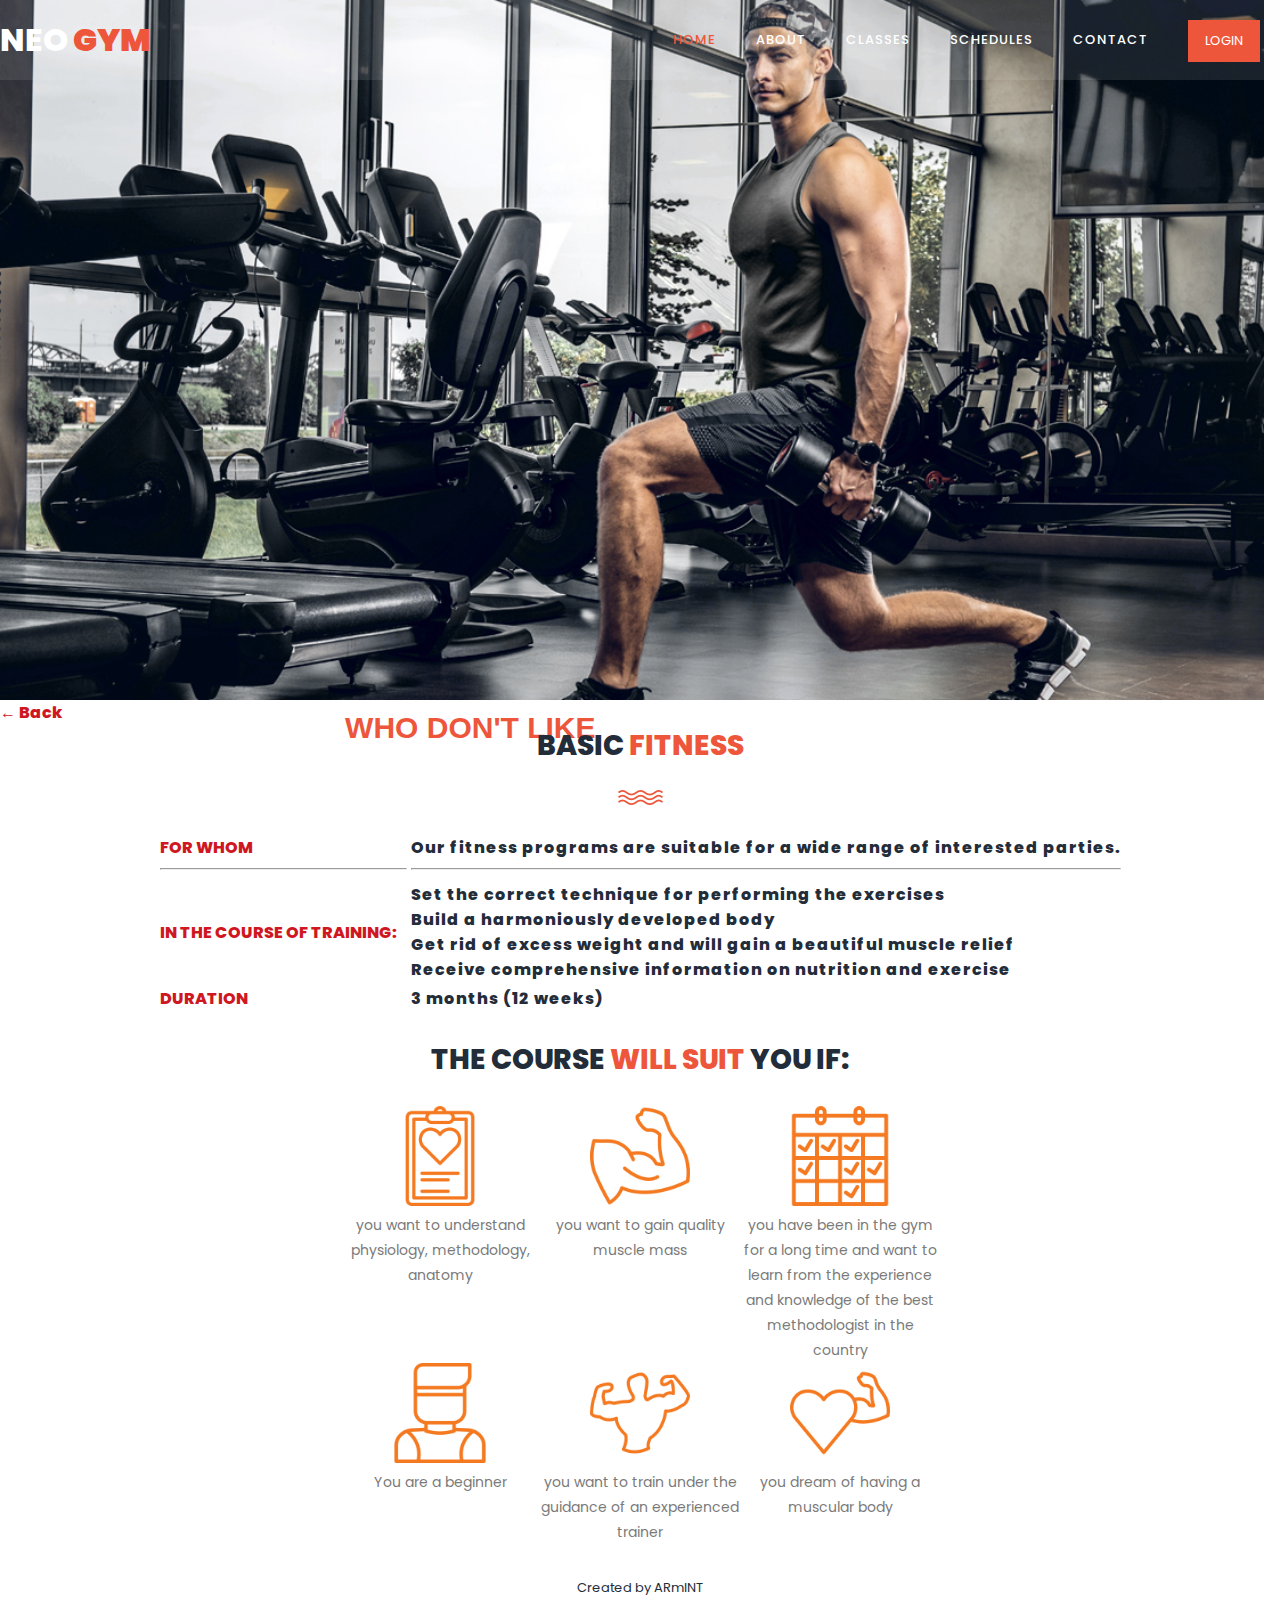
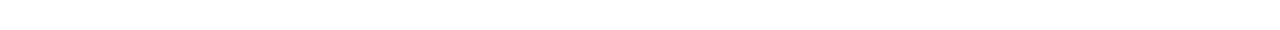
<file: basic.html>
<!DOCTYPE html>
<html lang="en">
<head>
    <meta charset="UTF-8">
    <meta http-equiv="X-UA-Compatible" content="IE=edge">
    <meta name="viewport" content="width=device-width, initial-scale=1.0">
<link href="https://cdn.jsdelivr.net/npm/bootstrap@5.1.1/dist/css/bootstrap.min.css" rel="stylesheet" integrity="sha384-F3w7mX95PdgyTmZZMECAngseQB83DfGTowi0iMjiWaeVhAn4FJkqJByhZMI3AhiU" crossorigin="anonymous">
    <title>Document</title>

    <link rel="stylesheet" href="basic.css">
    <link rel="stylesheet" href="assets/css/templatemo-training-studio.css">



</head>
<body>
  <div id="js-preloader" class="js-preloader">
    <div class="preloader-inner">
      <span class="dot"></span>
      <div class="dots">
        <span></span>
        <span></span>
        <span></span>
      </div>
    </div>
  </div>
  <header class="header-area header-sticky">
      <div class="container">
          <div class="row">
              <div class="col-12">
                  <nav class="main-nav">
                      <!-- ***** Logo Start ***** -->
                      <a href="index.html" class="logo">NeO<em> gYm</em></a>
                      <!-- ***** Logo End ***** -->
                      <!-- ***** Menu Start ***** -->
                      <ul class="nav">
                          <li class="scroll-to-section"><a href="index.html#top" class="active">Home</a></li>
                          <li class="scroll-to-section"><a href="index.html#features">About</a></li>
                          <li class="scroll-to-section"><a href="index.html#our-classes">Classes</a></li>
                          <li class="scroll-to-section"><a href="index.html#schedule">Schedules</a></li>
                          <li class="scroll-to-section"><a href="index.html#contact-us">Contact</a></li>
                          <li class="main-button"><a href="login.html">Login</a></li>
                      </ul>
                      <a class='menu-trigger'>
                          <span>Menu</span>
                      </a>
                      <!-- ***** Menu End ***** -->
                  </nav>
              </div>
          </div>
      </div>
  </header>
  <div class="carousel-inner">
             <div class="carousel-item active">
               <img src="assets/images/11.jpg" class="d-block w-100  " alt="...">
               <div class="carousel-caption">
                 <h2 class="font_">THE GYM FOR PEOPLE<em> WHO DON'T LIKE</em> GYMS
</h2>
               </div>

             </div>

         </div>


 <a href="index.html">&#8592; Back</a>
       <h1>Basic <em>Fitness</em></h1>
      <div class="wave">
      <img  src="assets/images/line-dec.png" alt="waves">
    </div>

<table>
  <tr>
    <td>
      <text class="notblack">For Whom </text>
      <hr>

</td>
    <td>
      <text class="black">Our fitness programs are suitable for a wide range of interested parties.
</text>
<hr>

    </td>

  </tr>
  <tr>
    <td>
      <text class="notblack">In the course of training: </text>
</td>
    <td>
      <text class="black">
        <ul>
        <li> Set the correct technique for performing the exercises</li>
        <li> Build a harmoniously developed body</li>
        <li> Get rid of excess weight and will gain a beautiful muscle relief</li>
        <li> Receive comprehensive information on nutrition and exercise</li>
      </ul>
    </text>
  </td>
  </tr>
  <tr>
    <td><text class="notblack">Duration</text></td>
    <td><text class="black">3 months (12 weeks)</text>
    </td>
  </tr>

</table>
<br>
<h1>the course <em>will suit</em> you if:
</h1>
<br>
<div class="if">
  <div class="img1">
    <img src="assets/images/1.png" class="im1" alt="">

    <p>you want to understand physiology, methodology, anatomy</p>
  </div>
  <div class="img1">
    <img src="assets/images/2.png" class="im1" alt="">

    <p>you want to gain quality muscle mass</p>
  </div>
  <div class="img1">
    <img src="assets/images/3.png" class="im1" alt="">

    <p>you have been in the gym for a long time and want to learn from the experience and knowledge of the best methodologist in the country
</p>
  </div>
</div>
 <div class="if">
   <div class="img1">
     <img src="assets/images/4.png" class="im1" alt="">

     <p>You are a beginner</p>
   </div>
   <div class="img1">
     <img src="assets/images/5.png" class="im1" alt="">

     <p>you want to train under the guidance of an experienced trainer
 </p>
   </div>
   <div class="img1">
     <img src="assets/images/6.png" class="im1" alt="">

     <p>you dream of having a muscular body
 </p>
   </div>
 </div>
 <footer>
     <div class="container">
         <div class="row">
             <div class="col-lg-12">
                 <p>Created by ARmINT</p>

                 

             </div>
         </div>
     </div>
 </footer>
 <script src="assets/js/jquery-2.1.0.min.js"></script>



 <!-- Plugins -->
 <script src="assets/js/scrollreveal.min.js"></script>

 <!-- Global Init -->
 <script src="assets/js/custom.js"></script>
</body>
</file>
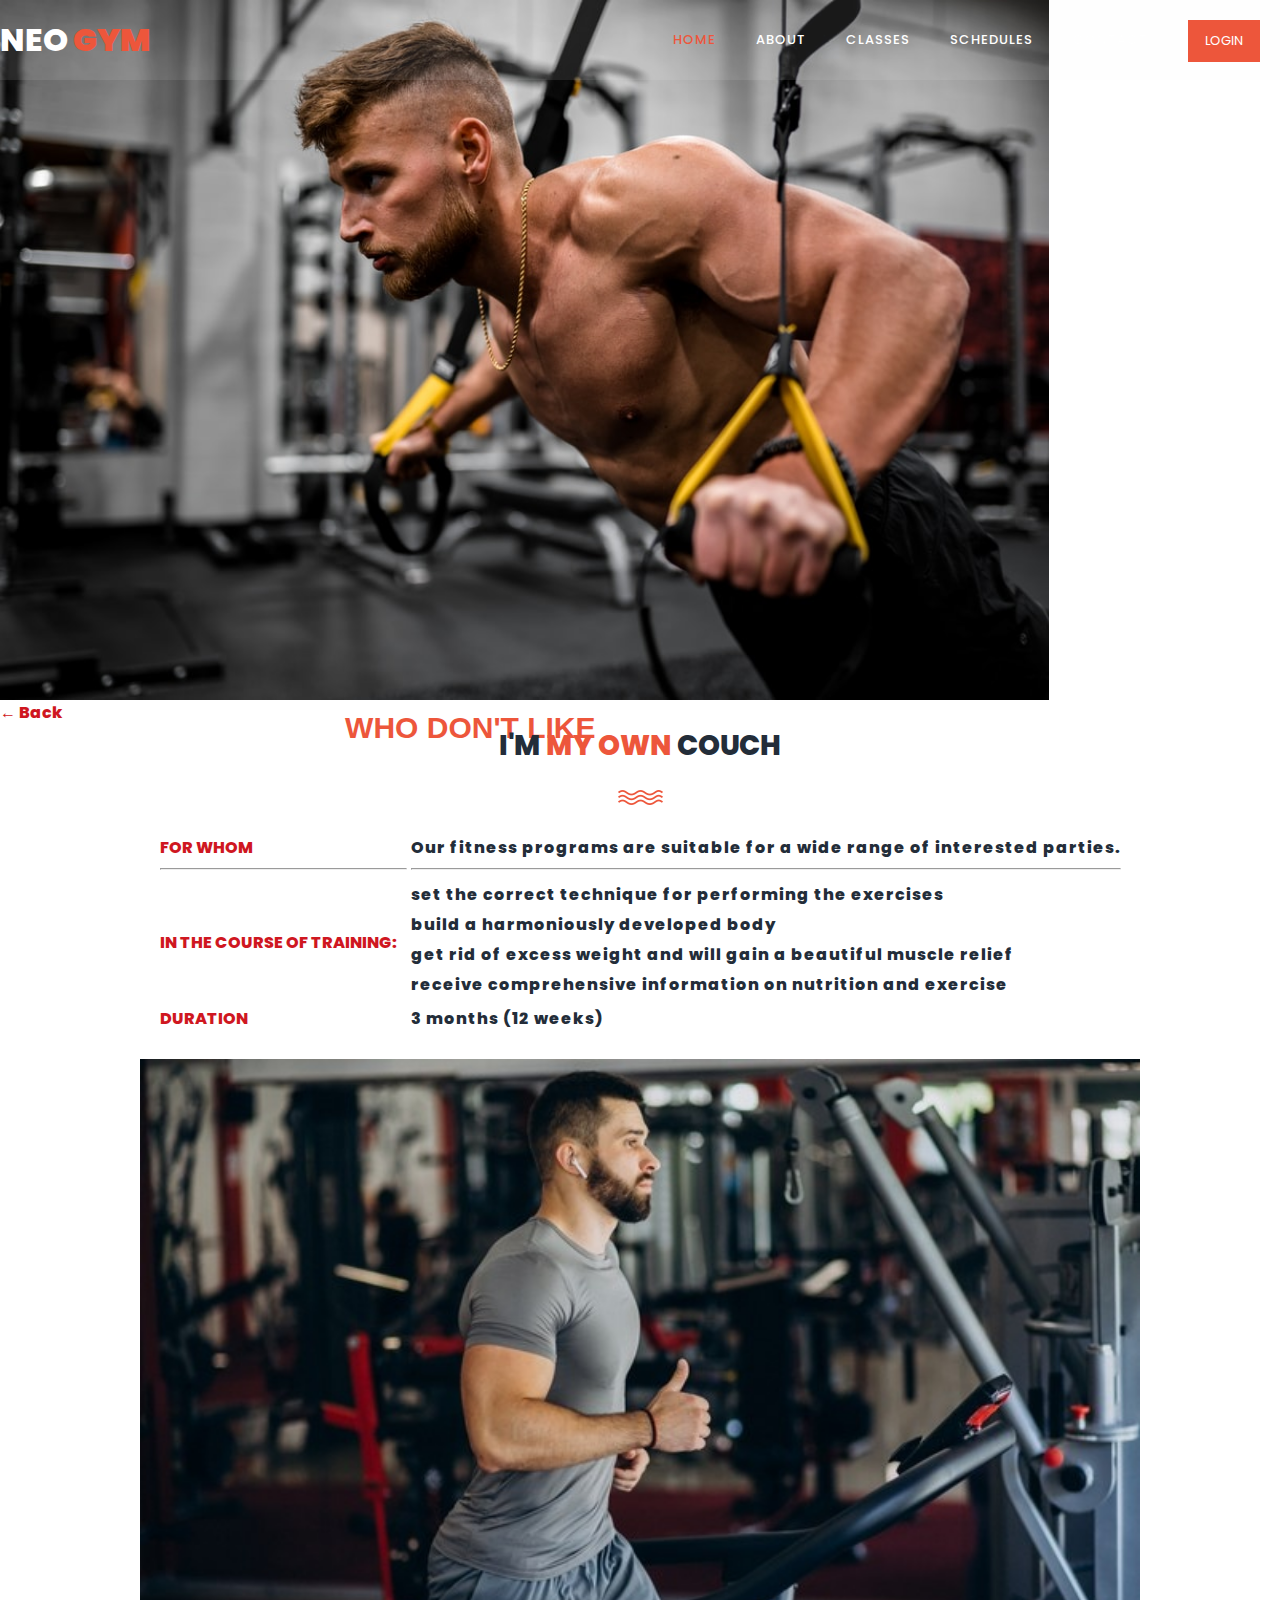
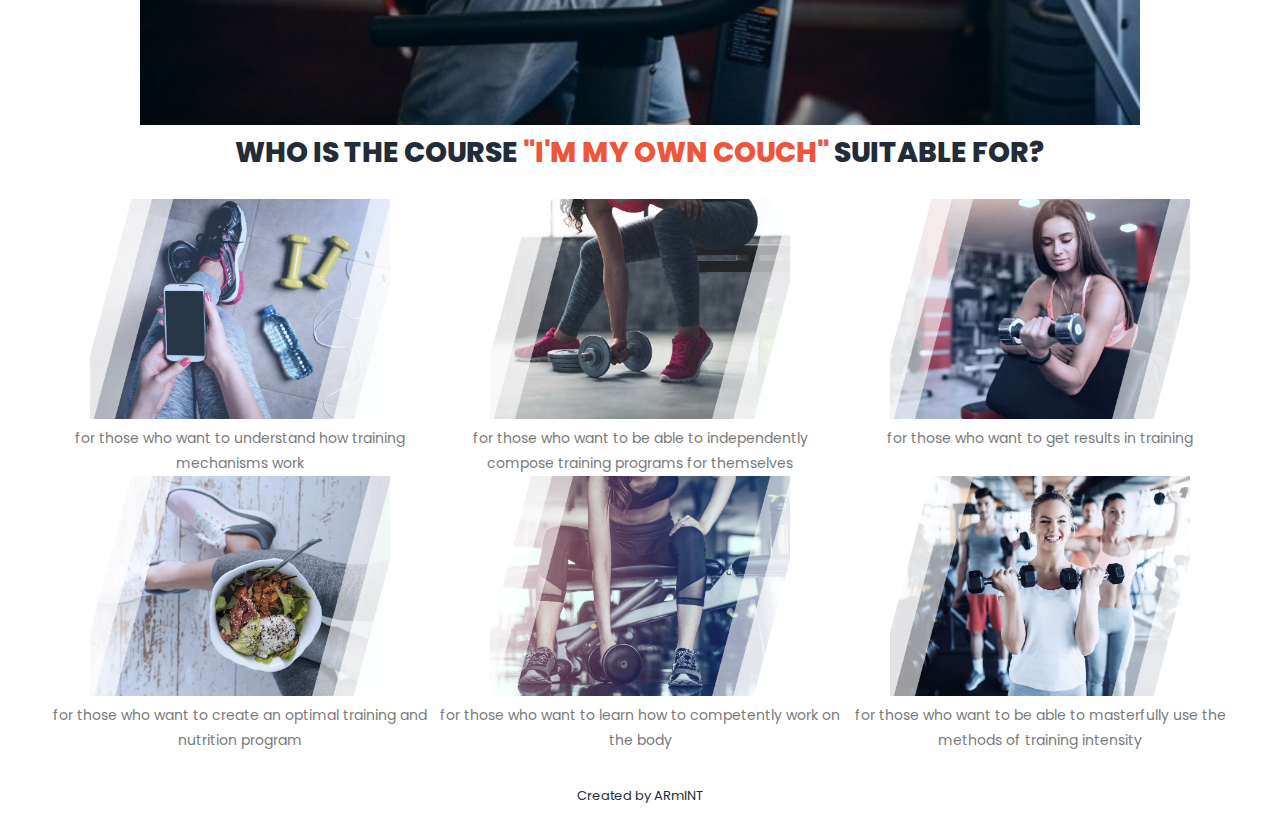
<file: body.html>
<!DOCTYPE html>
<html lang="en">
<head>
    <meta charset="UTF-8">
    <meta http-equiv="X-UA-Compatible" content="IE=edge">
    <meta name="viewport" content="width=device-width, initial-scale=1.0">
    <link href="https://cdn.jsdelivr.net/npm/bootstrap@5.1.1/dist/css/bootstrap.min.css" rel="stylesheet" integrity="sha384-F3w7mX95PdgyTmZZMECAngseQB83DfGTowi0iMjiWaeVhAn4FJkqJByhZMI3AhiU" crossorigin="anonymous">

  <link rel="stylesheet" href="assets/css/templatemo-training-studio.css">
    <title>Document</title>
    <link rel="stylesheet" href="body.css">
</head>
<body>
  <div id="js-preloader" class="js-preloader">
    <div class="preloader-inner">
      <span class="dot"></span>
      <div class="dots">
        <span></span>
        <span></span>
        <span></span>
      </div>
    </div>
  </div>
  <header class="header-area header-sticky">
      <div class="container">
          <div class="row">
              <div class="col-12">
                  <nav class="main-nav">
                      <!-- ***** Logo Start ***** -->
                      <a href="index.html" class="logo">NeO<em> gYm</em></a>
                      <!-- ***** Logo End ***** -->
                      <!-- ***** Menu Start ***** -->
                      <ul class="nav">
                          <li class="scroll-to-section"><a href="index.html#top" class="active">Home</a></li>
                          <li class="scroll-to-section"><a href="index.html#features">About</a></li>
                          <li class="scroll-to-section"><a href="index.html#our-classes">Classes</a></li>
                          <li class="scroll-to-section"><a href="index.html#schedule">Schedules</a></li>
                          <li class="scroll-to-section"><a href="index.html#contact-us">Contact</a></li>
                          <li class="main-button"><a href="login.html">Login</a></li>
                      </ul>
                      <a class='menu-trigger'>
                          <span>Menu</span>
                      </a>
                      <!-- ***** Menu End ***** -->
                  </nav>
              </div>
          </div>
      </div>
  </header>
  <div class="carousel-inner">
             <div class="carousel-item active">
               <img src="assets/images/13.jfif" class="d-block w-100  " alt="...">
               <div class="carousel-caption">
                 <h2 class="font_">THE GYM FOR PEOPLE<em> WHO DON'T LIKE</em> GYMS
</h2>
               </div>

             </div>

         </div>
  <a href="index.html">&#8592; Back</a>
        <h1>I'm   <em>my own</em> couch</h1>
       <div class="wave">
       <img  src="assets/images/line-dec.png" alt="waves">
     </div>

     <table>
       <tr>
         <td>
           <text class="notblack">For Whom </text>
           <hr>

     </td>
         <td>
           <text class="black">Our fitness programs are suitable for a wide range of interested parties.
             <hr>
     </text>
         </td>

       </tr>
       <tr>
         <td>
           <text class="notblack">In the course of training: </text>
     </td>
         <td>
           <text class="black">
             <ul>
             <li> set the correct technique for performing the exercises</li>
             <li> build a harmoniously developed body</li>
             <li> get rid of excess weight and will gain a beautiful muscle relief</li>
             <li> receive comprehensive information on nutrition and exercise</li>
           </ul>
         </text>
       </td>
       </tr>
       <tr>
         <td><text class="notblack">Duration</text></td>
         <td><text class="black">3 months (12 weeks)</text>
         </td>
       </tr>

     </table>
     <div class="jf">
       <br>
       <img class="jfm"src="assets/images/12.jpg" alt="">

     </div>
     <h1>Who is the course<em> "I'M MY OWN COUCH" </em>suitable for?</h1>
     <br>
       <div class="if">
         <div class="img1">
           <img src="assets/images/1_1.webp" class="im1" alt="">

           <p>for those who want to understand how training mechanisms work</p>
         </div>
         <div class="img1">
           <img src="assets/images/1_2.webp" class="im1" alt="">

           <p>for those who want to be able to independently compose training programs for themselves
</p>
         </div>
         <div class="img1">
           <img src="assets/images/1_3.webp" class="im1" alt="">

           <p>for those who want to get results in training
       </p>
         </div>
       </div>
        <div class="if">
          <div class="img1">
            <img src="assets/images/1_4.webp" class="im1" alt="">

            <p>for those who want to create an optimal training and nutrition program
</p>
          </div>
          <div class="img1">
            <img src="assets/images/1_5.webp" class="im1" alt="">

            <p>for those who want to learn how to competently work on the body

        </p>
          </div>
          <div class="img1">
            <img src="assets/images/1_6.webp" class="im1" alt="">

            <p>
for those who want to be able to masterfully use the methods of training intensity
        </p>
          </div>
        </div>
</h1>
<footer>
    <div class="container">
        <div class="row">
            <div class="col-lg-12">
                                 <p>Created by ARmINT</p>


            </div>
        </div>
    </div>
</footer>
<script src="assets/js/jquery-2.1.0.min.js"></script>



<!-- Plugins -->
<script src="assets/js/scrollreveal.min.js"></script>

<!-- Global Init -->
<script src="assets/js/custom.js"></script>
</body>
</file>
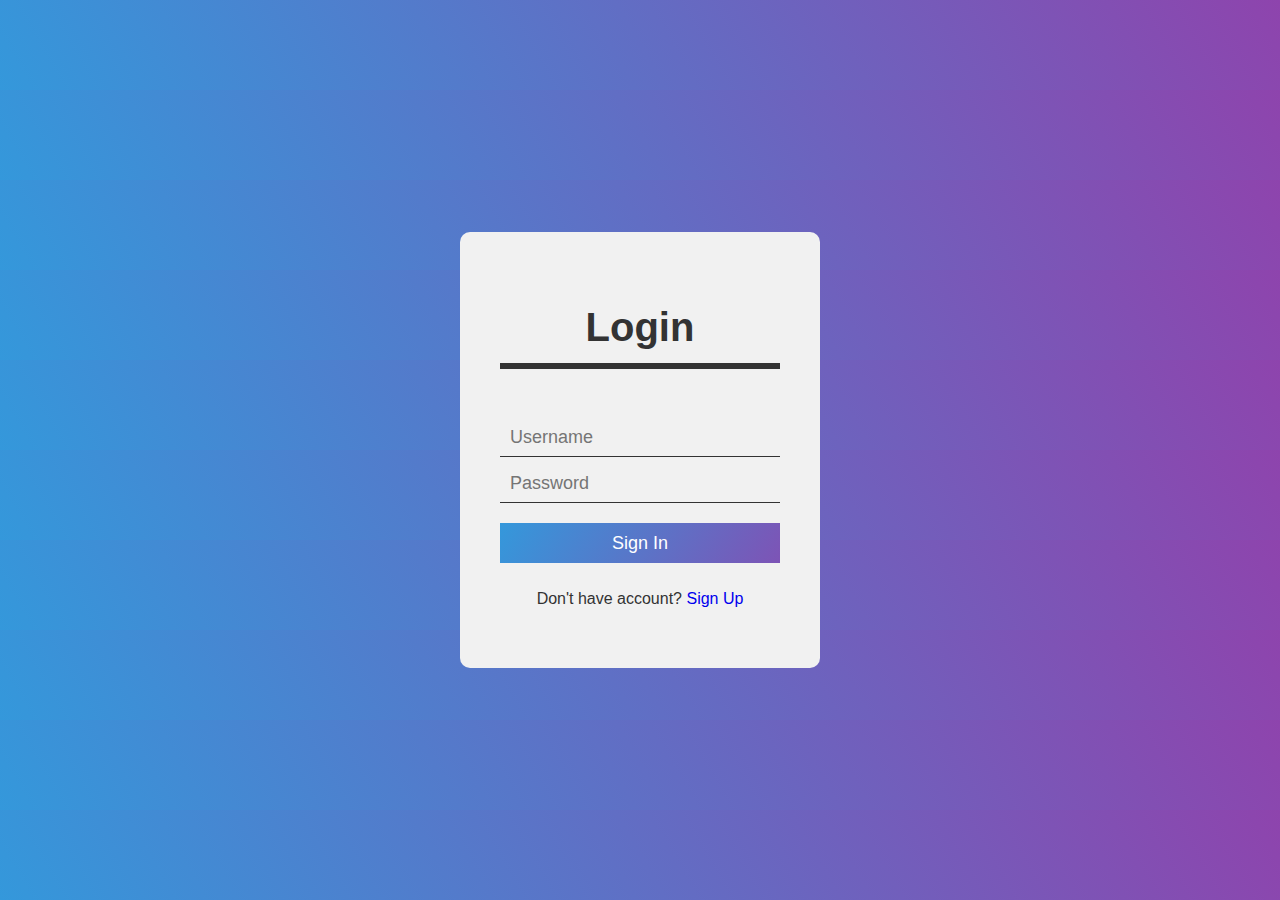
<file: login.html>
<!DOCTYPE html>
<html>
<head>
	<meta charset="utf-8">
	<link rel="stylesheet" type="text/css" href="login.css">
	<link rel="stylesheet" href="https://use.fontawesome.com/releases/v5.7.2/css/all.css" integrity="sha384-fnmOCqbTlWIlj8LyTjo7mOUStjsKC4pOpQbqyi7RrhN7udi9RwhKkMHpvLbHG9Sr" crossorigin="anonymous">
	<title>Login</title>
	<script
  src="https://code.jquery.com/jquery-3.4.1.min.js"
  integrity="sha256-CSXorXvZcTkaix6Yvo6HppcZGetbYMGWSFlBw8HfCJo="
  crossorigin="anonymous"></script>
</head>
<body>
<div class="login-box">
	<h1>Login</h1>

	<div class="form">
		<ul id="form-messages">
		</ul>
	</div>
	<div class="textbox">
		<i class="fas fa-user"></i>
		<input type="text" id="username" placeholder="Username" name="" value="">
	</div>

	<div class="textbox">
		<i class="fas fa-lock"></i>
		<input type="password" id="password" placeholder="Password" name="" value="">
	</div>

	<button class="btn" id="btn-submit" onclick="login()" name="" >Sign In
	</button>
	<div class="signup">
		Don't have account?  <a href="signup.html"> Sign Up</a>
	</div>
</div>

<script>
	function login(){
		var xhttp = new XMLHttpRequest();
	  	xhttp.onreadystatechange = function() {
	    	if (this.readyState == 4 && this.status == 200) {
	  	    	document.getElementById("form-messages").innerHTML =
	        	this.responseText;
	     	}
	    };
	    xhttp.open("POST", "ajax-info.txt", true);
	    xhttp.send();
	};



</script>




</body>
</html>
</file>
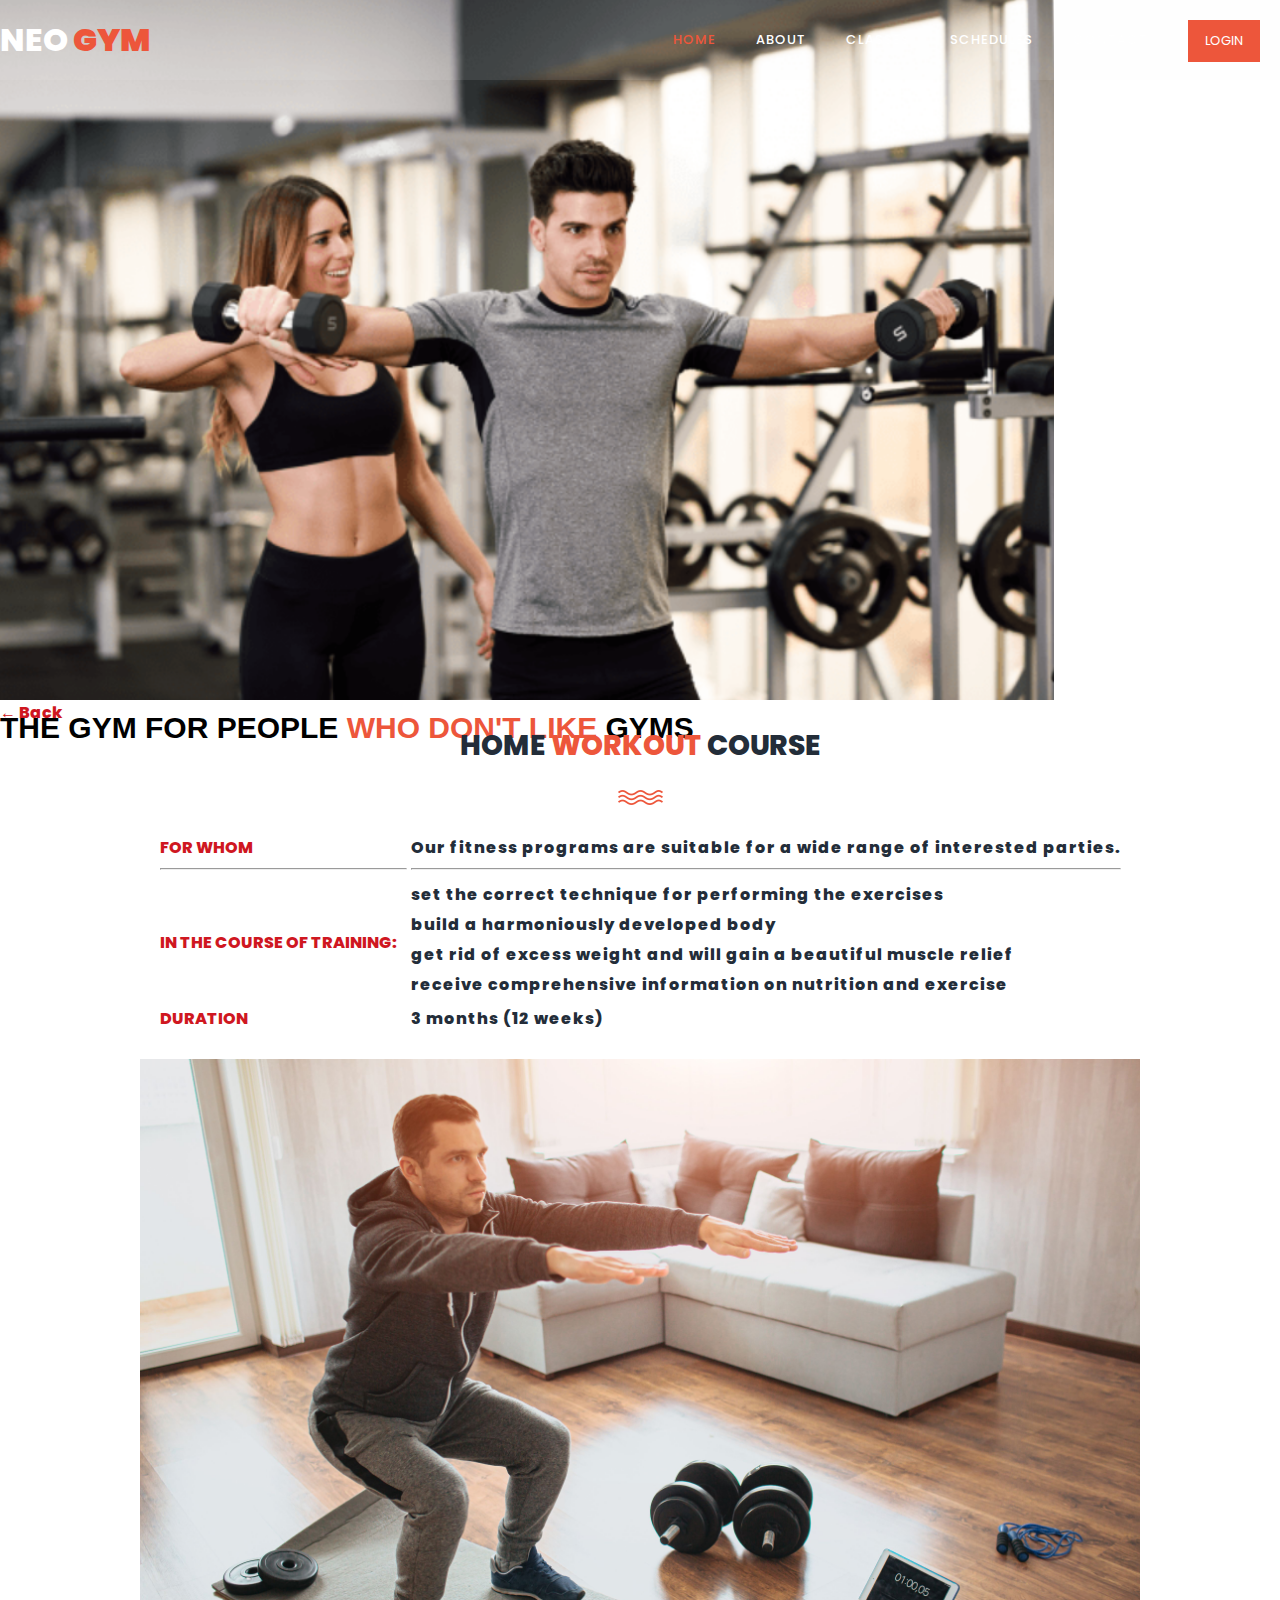
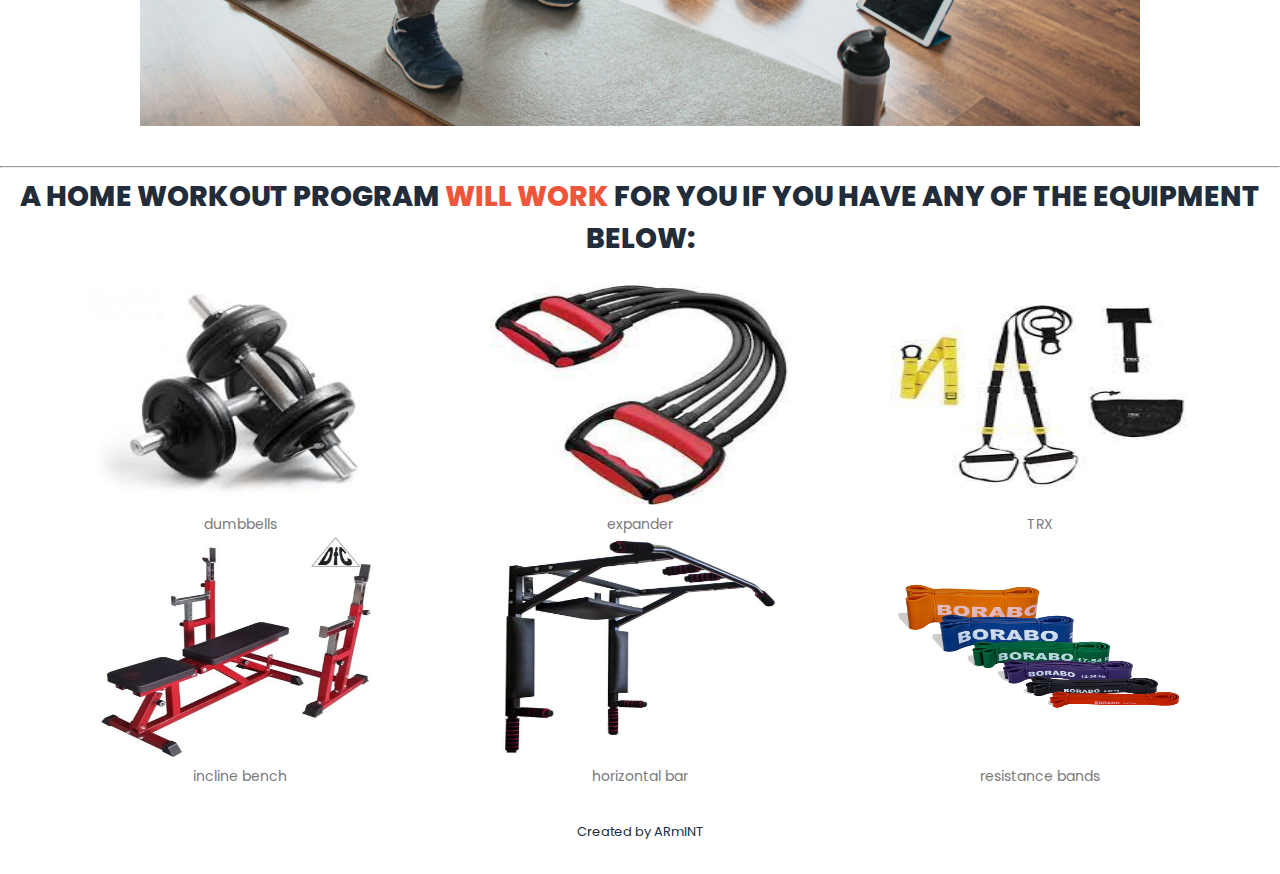
<file: newgym.html>
<!DOCTYPE html>
<html lang="en">
<head>
    <meta charset="UTF-8">
    <meta http-equiv="X-UA-Compatible" content="IE=edge">
    <meta name="viewport" content="width=device-width, initial-scale=1.0">
    <link href="https://cdn.jsdelivr.net/npm/bootstrap@5.1.1/dist/css/bootstrap.min.css" rel="stylesheet" integrity="sha384-F3w7mX95PdgyTmZZMECAngseQB83DfGTowi0iMjiWaeVhAn4FJkqJByhZMI3AhiU" crossorigin="anonymous">

  <link rel="stylesheet" href="assets/css/templatemo-training-studio.css">
    <title>Document</title>
    <link rel="stylesheet" href="newgym.css">
</head>
<body>


  <header class="header-area header-sticky">
      <div class="container">
          <div class="row">
              <div class="col-12">
                  <nav class="main-nav">
                      <!-- ***** Logo Start ***** -->
                      <a href="index.html" class="logo">NeO<em> gYm</em></a>
                      <!-- ***** Logo End ***** -->
                      <!-- ***** Menu Start ***** -->
                      <ul class="nav">
                          <li class="scroll-to-section"><a href="index.html#top" class="active">Home</a></li>
                          <li class="scroll-to-section"><a href="index.html#features">About</a></li>
                          <li class="scroll-to-section"><a href="index.html#our-classes">Classes</a></li>
                          <li class="scroll-to-section"><a href="index.html#schedule">Schedules</a></li>
                          <li class="scroll-to-section"><a href="index.html#contact-us">Contact</a></li>
                          <li class="main-button"><a href="login.html">Login</a></li>
                      </ul>
                      <a class='menu-trigger'>
                          <span>Menu</span>
                      </a>
                      <!-- ***** Menu End ***** -->
                  </nav>
              </div>
          </div>
      </div>
  </header>
  <div class="carousel-inner">
             <div class="carousel-item active">
               <img src="assets/images/14.png" class="d-block w-100  " alt="...">
               <div class="carousel-caption">
                 <h2 class="font_">THE GYM FOR PEOPLE<em> WHO DON'T LIKE</em> GYMS
</h2>
               </div>

             </div>

         </div>
  <a href="index.html">&#8592; Back</a>
        <h1>home <em>workout</em> course</h1>
       <div class="wave">
       <img  src="assets/images/line-dec.png" alt="waves">
     </div>

     <table>
       <tr>
         <td>
           <text class="notblack">For Whom </text>
           <hr>

     </td>
         <td>
           <text class="black">Our fitness programs are suitable for a wide range of interested parties.
             <hr>
     </text>
         </td>

       </tr>
       <tr>
         <td>
           <text class="notblack">In the course of training: </text>
     </td>
         <td>
           <text class="black">
             <ul>
             <li> set the correct technique for performing the exercises</li>
             <li> build a harmoniously developed body</li>
             <li> get rid of excess weight and will gain a beautiful muscle relief</li>
             <li> receive comprehensive information on nutrition and exercise</li>
           </ul>
         </text>
       </td>
       </tr>
       <tr>
         <td><text class="notblack">Duration</text></td>
         <td><text class="black">3 months (12 weeks)</text>
         </td>
       </tr>

     </table>
     <div class="jf">
       <br>
       <img class="jfm"src="assets/images/15.jpg" alt="">

     </div>
     <br>
     <hr>
     <h1>A home workout program <em>will work</em> for you if you have any of the equipment below:</h1>
     <br>
       <div class="if">
         <div class="img1">
           <img src="assets/images/16.jfif" class="im1" alt="">

           <p>dumbbells</p>
         </div>
         <div class="img1">
           <img src="assets/images/17.jfif" class="im1" alt="">

           <p>expander

</p>
         </div>
         <div class="img1">
           <img src="assets/images/18.jfif" class="im1" alt="">

           <p>TRX
       </p>
         </div>
       </div>
        <div class="if">
          <div class="img1">
            <img src="assets/images/19.jfif" class="im1" alt="">
         <p>incline bench
</p>

          </div>
          <div class="img1">
            <img src="assets/images/20.jpg" class="im1" alt="">
<p>horizontal bar
</p>

          </div>
          <div class="img1">
            <img src="assets/images/21.jpeg" class="im1" alt="">
<p>resistance bands</p>

          </div>
        </div>
</h1>
<footer>
    <div class="container">
        <div class="row">
            <div class="col-lg-12">
                               <p>Created by ARmINT</p>


            </div>
        </div>
    </div>
</footer>
<script src="assets/js/jquery-2.1.0.min.js"></script>



<!-- Plugins -->
<script src="assets/js/scrollreveal.min.js"></script>

<!-- Global Init -->
<script src="assets/js/custom.js"></script>
</body>
</file>
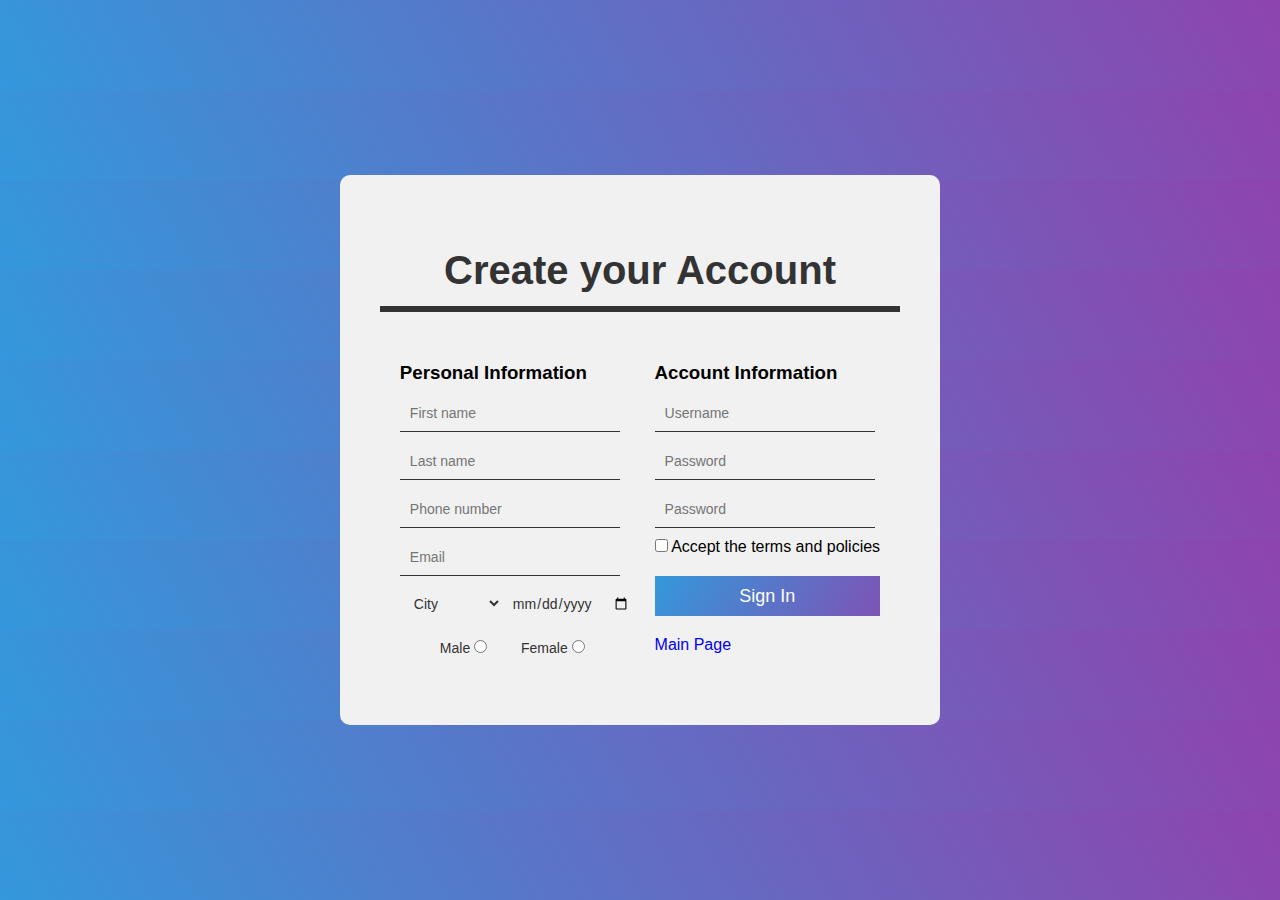
<file: signup.html>
<!DOCTYPE html>
<html>
<head>
	<meta charset="utf-8">
	<title>Sign Up</title>
	<link rel="stylesheet" type="text/css" href="signup.css">
	<link rel="stylesheet" href="https://use.fontawesome.com/releases/v5.7.2/css/all.css" integrity="sha384-fnmOCqbTlWIlj8LyTjo7mOUStjsKC4pOpQbqyi7RrhN7udi9RwhKkMHpvLbHG9Sr" crossorigin="anonymous">
</head>
<body onload="setdate()">
<div class="sign__box">
	<h1>Create your Account</h1>
	<div class="container">
		<div class="personal">
			<h3>Personal Information</h3>
			<div class="textbox">
				<i class="fas fa-user"></i>
				<input type="text" placeholder="First name">
			</div>

			<div class="textbox">
				<i class="fas fa-user"></i>
				<input type="text" placeholder="Last name">
			</div>

			<div class="textbox">
				<i class="fas fa-mobile-alt"></i>
				<input type="text" placeholder="Phone number" >
			</div>

			<div class="textbox">
				<i class="fas fa-envelope"></i>
				<input type="text" placeholder="Email">
			</div>

			<div class="choose">
				<select class="select">
					<option value="0">City</option>
					<option value="1">Astana</option>
					<option value="2">Almaty</option>
					<option value="3">Shymkent</option>
					<option value="4">Turkestan</option>
					<option value="5">Taraz</option>
					<option value="6">Semey</option>
					<option value="7">Aqtobe</option>
					<option value="8">Zhezqazgan</option>
					<option value="9">Oral</option>
				</select><br>
				<input type="date" name="Birhday" value="Birhday"><br> 
			</div>

			<div class="gender">
				<label class="gen">Male 
					<input type="radio" name="gender">
				<label class="gen">Female 
					<input type="radio" name="gender">
			</div>
		</div>

		<div class="account">
			<h3> Account Information</h3>
			<div class="textbox">
				<i class="fas fa-user"></i>
				<input type="text" placeholder="Username">
			</div>

			<div class="textbox">
				<i class="fas fa-key"></i>
				<input type="password" placeholder="Password">
			</div>

			<div class="textbox">
				<i class="fas fa-key"></i>
				<input type="password" placeholder="Password" >
			</div>

			<div class="check">
				<input type="checkbox">	
				<label>Accept the terms and policies</label>
			</div>
			<input class="btn" type="button" name="" value="Sign In">
			<a href="index.html">Main Page</a>
		</div>
	</div>
</div>
<!-- <script type="text/javascript">
	function setdate(){
        var today = new Date();
    	var dd = today.getDate();
    	var mm = today.getMonth()+1; //January is 0!
    	var yyyy = today.getFullYear();
     	if(dd<10){
           	dd='0'+dd
        } 
        if(mm<10){
           	mm='0'+mm
        } 
   		today = yyyy+'-'+mm+'-'+dd;
   		document.getElementById("1").setAttribute("max", today);
	}
</script> -->

</body>
</html>
</file>
<file: basic.css>
h1{
  text-align: center;
  font-size: 28px;
font-weight: 800;
color: #232d39;
text-transform: uppercase;

}
.wave{
  text-align: center;
  margin: 20px auto;
}

.notblack{
  color:#cf1721;
    font-weight: 800;

    text-transform: uppercase;
    margin-right: 10px;
}

a{
  color:#cf1721;
  text-decoration: none;
  font-weight: 800;
}
.black{
  color:#232d39;
  font-weight: 800;
  letter-spacing: 1px;
}
.imgg{
}
li{
  margin-bottom: 5px;
}
table{
margin: auto;
}
.im1{
  height: 100px;
  text-align: center;
  margin-left: 50px;
}

.img1{
  display:inline;
	width: 200px;

}
.img1 p{
	text-align: center;
}
html body{
  font-family: 'Poppins', sans-serif;
}
.if{
  display: flex;
  justify-content: center;
  flex-wrap: wrap;
}
em{
  color: #ed563b;
  font-style:normal;
  font-weight: 800;
}
.js-preloader {
    position: fixed;
    top: 0;
    left: 0;
    right: 0;
    bottom: 0;
    background-color: #232d39;
    display: -webkit-box;
    display: flex;
    -webkit-box-align: center;
    align-items: center;
    -webkit-box-pack: center;
    justify-content: center;
    opacity: 1;
    visibility: visible;
    z-index: 9999;
    -webkit-transition: opacity 1.25s ease;
    transition: opacity 1.25s ease;
}
.js-preloader.loaded {
    opacity: 0;
    visibility: hidden;
    pointer-events: none;
}

@-webkit-keyframes dot {
    50% {
        -webkit-transform: translateX(96px);
        transform: translateX(96px);
    }
}

@keyframes dot {
    50% {
        -webkit-transform: translateX(96px);
        transform: translateX(96px);
    }
}

@-webkit-keyframes dots {
    50% {
        -webkit-transform: translateX(-31px);
        transform: translateX(-31px);
    }
}

@keyframes dots {
    50% {
        -webkit-transform: translateX(-31px);
        transform: translateX(-31px);
    }
}
@media (max-width:970px) {
  hr{
    display: none;
  }

}
@media (max-width:550px) {
.carousel-item img{
  height: 400px !important;
}
.carousel-item{
  height: 400px!important;
}
.carousel-caption{
  display: none;
}
}
.preloader-inner {
    position: relative;
    width: 142px;
    height: 40px;
    background: #232d39;
}

.preloader-inner .dot {
    position: absolute;
    width: 16px;
    height: 16px;
    top: 12px;
    left: 15px;
    background: #fff;
    border-radius: 50%;
    -webkit-transform: translateX(0);
    transform: translateX(0);
    -webkit-animation: dot 2.8s infinite;
    animation: dot 2.8s infinite;
}

.preloader-inner .dots {
    -webkit-transform: translateX(0);
    transform: translateX(0);
    margin-top: 12px;
    margin-left: 31px;
    -webkit-animation: dots 2.8s infinite;
    animation: dots 2.8s infinite;
}

.preloader-inner .dots span {
    display: block;
    float: left;
    width: 16px;
    height: 16px;
    margin-left: 16px;
    background: #fff;
    border-radius: 50%;
}
.carousel-item {
    height: 700px;
}

.carousel-item img {
    height: 700px;
  }
  .font_{
    font-family: sans-serif;
    font-weight: 300;
    font-size: 30px;
    line-height: 1.4em;
    margin-bottom: 200px;
    color:white;

  }
</file>
<file: assets/css/templatemo-training-studio.css>
/*

TemplateMo 548 Training Studio

https://templatemo.com/tm-548-training-studio

*/

/* ---------------------------------------------
Table of contents
------------------------------------------------
01. font & reset css
02. reset
03. global styles
04. header
05. banner
06. features
07. testimonials
08. contact
09. footer
10. preloader
11. search
12. portfolio

--------------------------------------------- */
/* 
---------------------------------------------
font & reset css
--------------------------------------------- 
*/
@import url("https://fonts.googleapis.com/css?family=Poppins:100,100i,200,200i,300,300i,400,400i,500,500i,600,600i,700,700i,800,800i,900,900i");
/* 
---------------------------------------------
reset
--------------------------------------------- 
*/
html, body, div, span, applet, object, iframe, h1, h2, h3, h4, h5, h6, p, blockquote, div
pre, a, abbr, acronym, address, big, cite, code, del, dfn, em, font, img, ins, kbd, q,
s, samp, small, strike, strong, sub, sup, tt, var, b, u, i, center, dl, dt, dd, ol, ul, li,
figure, header, nav, section, article, aside, footer, figcaption {
  margin: 0;
  padding: 0;
  border: 0;
  outline: 0;
}

.clearfix:after {
  content: ".";
  display: block;
  clear: both;
  visibility: hidden;
  line-height: 0;
  height: 0;
}

.clearfix {
  display: inline-block;
}

html[xmlns] .clearfix {
  display: block;
}

* html .clearfix {
  height: 1%;
}

ul, li {
  padding: 0;
  margin: 0;
  list-style: none;
}

header, nav, section, article, aside, footer, hgroup {
  display: block;
}

* {
  box-sizing: border-box;
}

html, body {
  font-family: 'Poppins', sans-serif;
  font-weight: 400;
  background-color: #fff;
  font-size: 16px;
  -ms-text-size-adjust: 100%;
  -webkit-font-smoothing: antialiased;
  -moz-osx-font-smoothing: grayscale;
}

a {
  text-decoration: none !important;
}

h1, h2, h3, h4, h5, h6 {
  margin-top: 0px;
  margin-bottom: 0px;
}

ul {
  margin-bottom: 0px;
}

p {
  font-size: 14px;
  line-height: 25px;
  color: #7a7a7a;
}

/* 
---------------------------------------------
global styles
--------------------------------------------- 
*/
html,
body {
  background: #fff;
  font-family: 'Poppins', sans-serif;
}

::selection {
  background: #ed563b;
  color: #fff;
}

::-moz-selection {
  background: #ed563b;
  color: #fff;
}

@media (max-width: 991px) {
  html, body {
    overflow-x: hidden;
  }
  .mobile-top-fix {
    margin-top: 30px;
    margin-bottom: 0px;
  }
  .mobile-bottom-fix {
    margin-bottom: 30px;
  }
  .mobile-bottom-fix-big {
    margin-bottom: 60px;
  }
}

.section-heading {
  text-align: center;
  margin-top: 140px;
  margin-bottom: 80px;
}

.section-heading h2 {
  font-size: 28px;
  font-weight: 800;
  color: #232d39;
  text-transform: uppercase;
  letter-spacing: 0.5px;
  margin-top: 0px;
  margin-bottom: 0px;
}

.section-heading h2 em {
  font-style: normal;
  color: #ed563b;
}

.section-heading img {
  margin: 20px auto;
}

.dark-bg h2 {
  color: #fff;
}

.dark-bg p {
  color: #fff;
}

.main-button a {
  display: inline-block;
  font-size: 15px;
  padding: 12px 20px;
  background-color: #ed563b;
  color: #fff;
  text-align: center;
  font-weight: 400;
  text-transform: uppercase;
  transition: all .3s;
}

.main-button a:hover {
  background-color: #f9735b;
}


/* 
---------------------------------------------
header
--------------------------------------------- 
*/

.background-header {
  background: rgba(250,250,250,0.99) !important;
  height: 80px!important;
  position: fixed!important;
  top: 0px;
  left: 0px;
  right: 0px;
  box-shadow: 0px 0px 10px rgba(0,0,0,0.15)!important;
}

.background-header .logo,
.background-header .main-nav .nav li a {
  color: #232d39!important;
}

.background-header .main-nav .nav li:last-child a {
  color: #fff !important;
}

.background-header .main-nav .nav li:last-child a:hover {
  color: #fff!important;
}

.background-header .main-nav .nav li:hover a {
  color: #ed563b!important;
}

.background-header .nav li a.active {
  color: #ed563b!important;
}

.header-area {
  position: absolute;
  top: 0px;
  left: 0px;
  right: 0px;
  z-index: 100;
  height: 80px;
  background: rgba(250,250,250,0.1);
  -webkit-transition: all .5s ease 0s;
  -moz-transition: all .5s ease 0s;
  -o-transition: all .5s ease 0s;
  transition: all .5s ease 0s;
}

.header-area .main-nav {
  min-height: 80px;
  background: transparent;
}

.header-area .main-nav .logo {
  line-height: 80px;
  color: #fff;
  font-size: 32px;
  font-weight: 800;
  text-transform: uppercase;
  float: left;
  -webkit-transition: all 0.3s ease 0s;
  -moz-transition: all 0.3s ease 0s;
  -o-transition: all 0.3s ease 0s;
  transition: all 0.3s ease 0s;
}

.header-area .main-nav .logo em {
  font-style: normal;
  color: #ed563b;
  font-weight: 900;
}

.header-area .main-nav .nav {
  float: right;
  margin-top: 27px;
  margin-right: 0px;
  background-color: transparent;
  -webkit-transition: all 0.3s ease 0s;
  -moz-transition: all 0.3s ease 0s;
  -o-transition: all 0.3s ease 0s;
  transition: all 0.3s ease 0s;
  position: relative;
  z-index: 999;
}

.header-area .main-nav .nav li {
  padding-left: 20px;
  padding-right: 20px;
}

.header-area .main-nav .nav li a {
  display: block;
  font-weight: 500;
  font-size: 13px;
  color: #7a7a7a;
  text-transform: uppercase;
  -webkit-transition: all 0.3s ease 0s;
  -moz-transition: all 0.3s ease 0s;
  -o-transition: all 0.3s ease 0s;
  transition: all 0.3s ease 0s;
  height: 40px;
  line-height: 40px;
  border: transparent;
  letter-spacing: 1px;
}

.header-area .main-nav .nav li a {
  color: #fff;
}

.header-area .main-nav .nav li:last-child a {
  display: inline-block;
  font-size: 13px;
  padding: 11px 17px;
  background-color: #ed563b;
  color: #fff;
  text-align: center;
  font-weight: 400;
  letter-spacing: 0px;
  text-transform: uppercase;
  transition: all .3s;
  height: auto;
  line-height: 20px;
}

.header-area .main-nav .nav li:last-child a:hover {
  background-color: #f9735b;
  opacity: 1;
}

.header-area .main-nav .nav li:hover a,
.header-area .main-nav .nav li a.active {
  color: #ed563b!important;
  opacity: 1;
}

.background-header .main-nav .nav li:hover a,
.background-header .main-nav .nav li a.active {
  color: #ed563b!important;
  opacity: 1;
}

.header-area .main-nav .menu-trigger {
  cursor: pointer;
  display: block;
  position: absolute;
  top: 23px;
  width: 32px;
  height: 40px;
  text-indent: -9999em;
  z-index: 99;
  right: 40px;
  display: none;
}

.header-area .main-nav .menu-trigger span,
.header-area .main-nav .menu-trigger span:before,
.header-area .main-nav .menu-trigger span:after {
  -moz-transition: all 0.4s;
  -o-transition: all 0.4s;
  -webkit-transition: all 0.4s;
  transition: all 0.4s;
  background-color: #1e1e1e;
  display: block;
  position: absolute;
  width: 30px;
  height: 2px;
  left: 0;
}

.background-header .main-nav .menu-trigger span,
.background-header .main-nav .menu-trigger span:before,
.background-header .main-nav .menu-trigger span:after {
  background-color: #1e1e1e;
}

.header-area .main-nav .menu-trigger span:before,
.header-area .main-nav .menu-trigger span:after {
  -moz-transition: all 0.4s;
  -o-transition: all 0.4s;
  -webkit-transition: all 0.4s;
  transition: all 0.4s;
  background-color: #1e1e1e;
  display: block;
  position: absolute;
  width: 30px;
  height: 2px;
  left: 0;
  width: 75%;
}

.background-header .main-nav .menu-trigger span:before,
.background-header .main-nav .menu-trigger span:after {
  background-color: #1e1e1e;
}

.header-area .main-nav .menu-trigger span:before,
.header-area .main-nav .menu-trigger span:after {
  content: "";
}

.header-area .main-nav .menu-trigger span {
  top: 16px;
}

.header-area .main-nav .menu-trigger span:before {
  -moz-transform-origin: 33% 100%;
  -ms-transform-origin: 33% 100%;
  -webkit-transform-origin: 33% 100%;
  transform-origin: 33% 100%;
  top: -10px;
  z-index: 10;
}

.header-area .main-nav .menu-trigger span:after {
  -moz-transform-origin: 33% 0;
  -ms-transform-origin: 33% 0;
  -webkit-transform-origin: 33% 0;
  transform-origin: 33% 0;
  top: 10px;
}

.header-area .main-nav .menu-trigger.active span,
.header-area .main-nav .menu-trigger.active span:before,
.header-area .main-nav .menu-trigger.active span:after {
  background-color: transparent;
  width: 100%;
}

.header-area .main-nav .menu-trigger.active span:before {
  -moz-transform: translateY(6px) translateX(1px) rotate(45deg);
  -ms-transform: translateY(6px) translateX(1px) rotate(45deg);
  -webkit-transform: translateY(6px) translateX(1px) rotate(45deg);
  transform: translateY(6px) translateX(1px) rotate(45deg);
  background-color: #1e1e1e;
}

.background-header .main-nav .menu-trigger.active span:before {
  background-color: #1e1e1e;
}

.header-area .main-nav .menu-trigger.active span:after {
  -moz-transform: translateY(-6px) translateX(1px) rotate(-45deg);
  -ms-transform: translateY(-6px) translateX(1px) rotate(-45deg);
  -webkit-transform: translateY(-6px) translateX(1px) rotate(-45deg);
  transform: translateY(-6px) translateX(1px) rotate(-45deg);
  background-color: #1e1e1e;
}

.background-header .main-nav .menu-trigger.active span:after {
  background-color: #1e1e1e;
}

.header-area.header-sticky {
  min-height: 80px;
}

.header-area.header-sticky .nav {
  margin-top: 20px !important;
}

.header-area.header-sticky .nav li a.active {
  color: #ed563b;
}

@media (max-width: 1200px) {
  .header-area .main-nav .nav li {
    padding-left: 12px;
    padding-right: 12px;
  }
  .header-area .main-nav:before {
    display: none;
  }
}

@media (max-width: 767px) {
  .header-area .main-nav .logo {
    color: #1e1e1e;
  }
  .header-area.header-sticky .nav li a:hover,
  .header-area.header-sticky .nav li a.active {
    color: #ed563b!important;
    opacity: 1;
  }
  .header-area {
    background-color: #f7f7f7;
    padding: 0px 15px;
    height: 80px;
    box-shadow: none;
    text-align: center;
  }
  .header-area .container {
    padding: 0px;
  }
  .header-area .logo {
    margin-left: 30px;
  }
  .header-area .menu-trigger {
    display: block !important;
  }
  .header-area .main-nav {
    overflow: hidden;
  }
  .header-area .main-nav .nav {
    float: none;
    width: 100%;
    display: none;
    -webkit-transition: all 0s ease 0s;
    -moz-transition: all 0s ease 0s;
    -o-transition: all 0s ease 0s;
    transition: all 0s ease 0s;
    margin-left: 0px;
  }
  .header-area .main-nav .nav li:first-child {
    border-top: 1px solid #eee;
  }
  .header-area .main-nav .nav li:last-child {
    width: 100%;
    background-color: #ed563b;
    color: #fff;
  }
  .header-area .main-nav .nav li:last-child a {
    background-color: #ed563b!important;
  }
  .header-area .main-nav .nav li:last-child a:hover,
  .header-area .main-nav .nav li:last-child:hover a {
    background-color: #ed563b!important;
    color: #fff!important;
  }
  .header-area.header-sticky .nav {
    margin-top: 80px !important;
  }
  .header-area .main-nav .nav li {
    width: 100%;
    background: #fff;
    border-bottom: 1px solid #eee;
    padding-left: 0px !important;
    padding-right: 0px !important;
  }
  .header-area .main-nav .nav li a {
    height: 50px !important;
    line-height: 50px !important;
    padding: 0px !important;
    border: none !important;
    background: #f7f7f7 !important;
    color: #232d39 !important;
  }
  .header-area .main-nav .nav li:last-child a {
    color: #fff!important;
  }
  .header-area .main-nav .nav li a:hover {
    background: #eee !important;
    color: #ed563b!important;
  }
  .header-area .main-nav .nav li.submenu ul {
    position: relative;
    visibility: inherit;
    opacity: 1;
    z-index: 1;
    transform: translateY(0%);
    transition-delay: 0s, 0s, 0.3s;
    top: 0px;
    width: 100%;
    box-shadow: none;
    height: 0px;
  }
  .header-area .main-nav .nav li.submenu ul li a {
    font-size: 12px;
    font-weight: 400;
  }
  .header-area .main-nav .nav li.submenu ul li a:hover:before {
    width: 0px;
  }
  .header-area .main-nav .nav li.submenu ul.active {
    height: auto !important;
  }
  .header-area .main-nav .nav li.submenu:after {
    color: #3B566E;
    right: 25px;
    font-size: 14px;
    top: 15px;
  }
  .header-area .main-nav .nav li.submenu:hover ul, .header-area .main-nav .nav li.submenu:focus ul {
    height: 0px;
  }
}

@media (min-width: 767px) {
  .header-area .main-nav .nav {
    display: flex !important;
  }
}


/* 
---------------------------------------------
banner
--------------------------------------------- 
*/

.main-banner {
  position: relative;
}

#bg-video {
    min-width: 100%;
    min-height: 100vh;
    max-width: 100%;
    max-height: 100vh;
    object-fit: cover;
    z-index: -1;
}

#bg-video::-webkit-media-controls {
    display: none !important;
}

.video-overlay {
    position: absolute;
    background-color: rgba(35,45,57,0.8);
    top: 0;
    left: 0;
    bottom: 7px;
    width: 100%;
}

.main-banner .caption {
  text-align: center;
  position: absolute;
  width: 80%;
  left: 50%;
  top: 50%;
  transform: translate(-50%,-50%);
}

.main-banner .caption h6 {
  margin-top: 0px;
  font-size: 18px;
  text-transform: uppercase;
  font-weight: 800;
  color: #fff;
  letter-spacing: 0.5px;
}

.main-banner .caption h2 {
  margin-top: 30px;
  margin-bottom: 25px;
  font-size: 84px;
  text-transform: uppercase;
  font-weight: 800;
  color: #fff;
  letter-spacing: 1px;
}

.main-banner .caption h2 em {
  font-style: normal;
  color: #ed563b;
  font-weight: 900;
}


/*
---------------------------------------------
features
---------------------------------------------
*/

#features {
  margin-bottom: 80px;
}

.feature-item {
  display: inline-block;
  margin-bottom: 60px;
}

.feature-item .left-icon img {
  float: left;
  margin-right: 30px;
}

.feature-item .right-content {
  display: inline;
}

.feature-item .right-content h4 {
  margin-top: 0px;
  margin-bottom:  7px;
  letter-spacing: 0.25px;
  color: #232d39;
  font-size: 19px;
  font-weight: 600;
  text-transform: capitalize;
}

.feature-item .right-content a.text-button {
  margin-top: 7px;
  display: inline-block;
  font-size: 13px;
  text-transform: uppercase;
  color: #ed563b;
  font-weight: 500;
}

/*
---------------------------------------------
subscribe
---------------------------------------------
*/

#call-to-action {
  padding: 120px 0px;
  background-image: url(../images/cta-bg.jpg);
  background-position: center center;
  background-repeat: no-repeat;
  background-size: cover;
  text-align: center;
}

.cta-content h2 {
  font-size: 36px;
  text-transform: uppercase;
  font-weight: 800;
  color: #fff;
  letter-spacing: 1px;
}

.cta-content h2 em {
  font-style: normal;
  color: #ed563b;
}

.cta-content p {
  font-size: 16px;
  color: #fff;
  margin: 15px 0px 25px 0px;
}



/*
--------------------------------------------
Our Classes
--------------------------------------------
*/

#our-classes {
  margin-bottom: 140px;
}

#tabs ul {
  margin: 0;
  padding: 0;
}
#tabs ul li {
  margin-bottom: 30px;
  display: inline-block;
  width: 100%;
}
#tabs ul li:last-child {
  margin-bottom: 0px;
}
#tabs ul li a {
  text-transform: capitalize;
  width: 100%;
  padding: 30px 30px;
  display: inline-block;
  background-color: #fff;
  box-shadow: 0px 0px 15px rgba(0,0,0,0.1);
  border-radius: 5px;
  font-size: 19px;
  color: #232d39;
  letter-spacing: 0.5px;
  font-weight: 600;
  transition: all 0.3s;
}
#tabs .main-rounded-button a {
  text-align: center;
  padding: 20px 30px;
  width: 100%;
  border-radius: 5px;
  display: inline-block;
  box-shadow: 0px 0px 15px rgba(0,0,0,0.1);
  color: #fff;
  font-size: 19px;
  letter-spacing: 0.5px;
  font-weight: 600;
  background-color: #ed563b;
}
#tabs .main-rounded-button a:hover {
  background-color: #f9735b;
}
#tabs ul li a img {
  max-width: 100%;
  margin-right: 20px;
}
#tabs ul .ui-tabs-active span {
  background: #faf5b2;
  border: #faf5b2;
  line-height: 90px;
  border-bottom: none;
}
#tabs ul .ui-tabs-active a {
  color: #ed563b;
}
#tabs ul .ui-tabs-active span {
  color: #1e1e1e;
}
.tabs-content {
  margin-left: 30px;
  text-align: left;
  display: inline-block;
  transition: all 0.3s;
}
.tabs-content img {
  max-width: 100%;
  overflow: hidden;
  border-radius: 5px;
}
.tabs-content h4 {
  font-size: 23px;
  font-weight: 700;
  color: #232d39;
  letter-spacing: 0.5px;
  margin-bottom: 20px;
  margin-top: 30px;
}
.tabs-content p {
  font-size: 14px;
  color: #7a7a7a;
  margin-bottom: 28px;
}


/* 
---------------------------------------------
schedule
--------------------------------------------- 
*/

#schedule {
  padding: 0px 0px 140px 0px;
  background-image: url(../images/schedule-bg.jpg);
  background-position: center center;
  background-repeat: no-repeat;
  background-size: cover;
}

#schedule table {
  width: 100%;
  text-align: center;
  border: 1px solid #fff;
}

#schedule table tbody {
  border-top: 1px solid #fff; 
}

#schedule table tbody tr {
  border-bottom: 1px solid #fff;
}

#schedule table tbody tr td {
  border-right: 1px solid #fff;
  height: 100px;
}

#schedule table tr td {
  color: #fff;
  font-size: 13px;
  text-transform: capitalize;
  font-weight: 500;
  letter-spacing: 0.25px;
}

.schedule-table.filtering .ts-item {
    opacity: 0;
    transition: all 0.5s;
}

.schedule-table.filtering .ts-item.show {
    opacity: 1;
    transition: all 0.5s;
}

#schedule .filters {
  margin-bottom: 40px;
}
#schedule .filters ul {
  padding: 0;
  text-align: center;
}
#schedule .filters ul li {
  list-style: none;
  display: inline;
  cursor: pointer;
  position: relative;
  margin-right: 10px;
  font-size: 15px;
  font-weight: 500;
  color: #fff;
  text-transform: capitalize;
  -webkit-transition: all 0.3s ease-in-out;
  -moz-transition: all 0.3s ease-in-out;
  -o-transition: all 0.3s ease-in-out;
  -ms-transition: all 0.3s ease-in-out;
  transition: all 0.3s ease-in-out;
}
#schedule .filters ul li:after {
  content: "/";
  margin-left: 10px;
  color: #fff;
}
#schedule .filters ul li:last-child {
  margin-right: 0px;
}
#schedule .filters ul li:last-child::after {
  display: none;
}
#schedule .filters ul li.active,
#schedule .filters ul li:hover {
  color: #ed563b;
}
#schedule .filters-content {
  margin-top: 50px;
}
#schedule .filters-content .show {
  opacity: 1;
  visibility: visible;
  transition: all 350ms;
}
#schedule .filters-content .hide {
  opacity: 0;
  visibility: hidden;
  transition: all 350ms;
}


/* 
---------------------------------------------
trainers
--------------------------------------------- 
*/

#trainers .trainer-item {
  background-color: #fff;
  border-radius: 5px;
  box-shadow: 0px 0px 15px rgba(0,0,0,0.1);
  padding: 40px;
}

#trainers .trainer-item img {
  width: 100%;
  border-radius: 5px;
}

#trainers .trainer-item span {
  font-size: 13px;
  font-weight: 500;
  color: #ed563b;
  display: inline-block;
  margin-top: 25px;
  margin-bottom: 10px;
}

#trainers .trainer-item h4 {
  font-size: 19px;
  font-weight: 600;
  color: #232d39;
  letter-spacing: 0.5px;
  margin-bottom: 18px;
}

#trainers .trainer-item p {
  margin-bottom: 20px;
}

#trainers .trainer-item ul.social-icons li {
  display: inline-block;
  margin-right: 12px;
}

#trainers .trainer-item ul.social-icons li:last-child {
  margin-right: 0px;
}

#trainers .trainer-item ul.social-icons li a {
  color: #232d39;
  transition: all .3s;
}

#trainers .trainer-item ul.social-icons li a:hover {
  color: #ed563b;
}


/* 
---------------------------------------------
contact
--------------------------------------------- 
*/

#contact-us {
  margin-top: 140px;
}

#contact-us .container-fluid .col-lg-6 {
  padding: 0px;
}

#contact-us .contact-form {
  padding: 80px;
  background-image: url(../images/contact-bg.jpg);
  background-position: center center;
  background-repeat: no-repeat;
  background-size: cover;
}

#contact-us .contact-form #contact {
  background-color: #fff;
  padding: 40px;
  border-radius: 5px;
}

.contact-form input,
.contact-form textarea {
  color: #7a7a7a;
  font-size: 13px;
  border: 1px solid #ddd;
  background-color: #fff;
  width: 100%;
  height: 40px;
  outline: none;
  line-height: 40px;
  padding: 0px 10px;
  -webkit-appearance: none;
  -moz-appearance: none;
  appearance: none;
  margin-bottom: 30px;
}

.contact-form textarea {
  height: 150px;
  resize: none;
}

.contact-form ::-webkit-input-placeholder { /* Edge */
  color: #7a7a7a;
}

.contact-form :-ms-input-placeholder { /* Internet Explorer 10-11 */
  color: #7a7a7a;
}

.contact-form ::placeholder {
  color: #7a7a7a;
}

.contact-form button {
  display: inline-block;
  font-size: 13px;
  padding: 11px 17px;
  background-color: #ed563b;
  color: #fff;
  text-align: center;
  font-weight: 400;
  text-transform: uppercase;
  transition: all .3s;
  border: none;
  outline: none;
  margin-top: -8px;
}

.contact-form button:hover {
  background-color: #f9735b;
}




/* 
---------------------------------------------
footer
--------------------------------------------- 
*/
footer {
  text-align: center;
  padding: 30px 0px;
}

footer p {
  color: #232d39;
  font-size: 13px;
}

footer p a {
  cursor: pointer;
  color: #ed563b;
}

footer p a:hover {
  color: #ed563b;
}



/* 
---------------------------------------------
preloader
--------------------------------------------- 
*/

.js-preloader {
    position: fixed;
    top: 0;
    left: 0;
    right: 0;
    bottom: 0;
    background-color: #232d39;
    display: -webkit-box;
    display: flex;
    -webkit-box-align: center;
    align-items: center;
    -webkit-box-pack: center;
    justify-content: center;
    opacity: 1;
    visibility: visible;
    z-index: 9999;
    -webkit-transition: opacity 0.25s ease;
    transition: opacity 0.25s ease;
}

.js-preloader.loaded {
    opacity: 0;
    visibility: hidden;
    pointer-events: none;
}

@-webkit-keyframes dot {
    50% {
        -webkit-transform: translateX(96px);
        transform: translateX(96px);
    }
}

@keyframes dot {
    50% {
        -webkit-transform: translateX(96px);
        transform: translateX(96px);
    }
}

@-webkit-keyframes dots {
    50% {
        -webkit-transform: translateX(-31px);
        transform: translateX(-31px);
    }
}

@keyframes dots {
    50% {
        -webkit-transform: translateX(-31px);
        transform: translateX(-31px);
    }
}

.preloader-inner {
    position: relative;
    width: 142px;
    height: 40px;
    background: #232d39;
}

.preloader-inner .dot {
    position: absolute;
    width: 16px;
    height: 16px;
    top: 12px;
    left: 15px;
    background: #fff;
    border-radius: 50%;
    -webkit-transform: translateX(0);
    transform: translateX(0);
    -webkit-animation: dot 2.8s infinite;
    animation: dot 2.8s infinite;
}

.preloader-inner .dots {
    -webkit-transform: translateX(0);
    transform: translateX(0);
    margin-top: 12px;
    margin-left: 31px;
    -webkit-animation: dots 2.8s infinite;
    animation: dots 2.8s infinite;
}

.preloader-inner .dots span {
    display: block;
    float: left;
    width: 16px;
    height: 16px;
    margin-left: 16px;
    background: #fff;
    border-radius: 50%;
}


/* 
---------------------------------------------
responsive
--------------------------------------------- 
*/


@media (max-width: 992px) {

  .main-banner .caption h2 {
    font-size: 64px;
  }
  #features {
    margin-bottom: 110px;
  }
  #features .feature-item {
    margin-bottom: 30px;
  }
  #our-classes .tabs-content {
    margin-left: 0px;
    margin-top: 30px;
  }
  .trainer-item {
    margin-bottom: 30px;
  }
  #contact-us #map {
    margin-bottom: -7px;
  }
  #contact-us .contact-form {
    padding: 30px;
  }
  #contact-us .contact-form #contact {
    padding: 30px;
  }

}

@media (max-width: 450px) {
  .feature-item .right-content a.text-button {
    margin-left: 130px;
  }
}
</file>
<file: body.css>
h1{
  text-align: center;
  font-size: 28px;
font-weight: 800;
color: #232d39;
text-transform: uppercase;

}
.wave{
  text-align: center;
  margin: 20px auto;
}
a{
  color:#cf1721;
  text-decoration: none;
  font-weight: 800;
}
em{
  color: #ed563b;
  font-style:normal;
  font-weight: 800;
}
html body{
  font-family: 'Poppins', sans-serif;
}

.notblack{
  color:#cf1721;
    font-weight: 800;

    text-transform: uppercase;
    margin-right: 10px;
}

li{
  margin-bottom: 5px;
}
table{
margin: auto;
}
.black{
  color:#232d39;
  font-weight: 800;
  letter-spacing: 1px;
}
.jf{
  text-align: center;
}
.jfm{
  width: 1000px;
  text-align: center;
}
.im1{
  width: 300px;
  height: 220px;
  text-align: center;
  margin-left: 50px;
}

.img1{
  display:inline;
	width: 400px;

}
@media (max-width:970px) {
  hr{
    display: none;
  }
  .jfm{
    width: 700px;
  }

}
@media (max-width:700px) {
  .carousel-item {
      height: 500px!important;
  }
  .jfm{
    width: 500px;
  }

  .carousel-item img {
      height: 500px!important;
    }

}
.carousel-item {
    height: 700px;
}

.carousel-item img {
    height: 700px;
  }
.img1 p{
	text-align: center;
}
.if{
  display: flex;
  justify-content: center;
  flex-wrap: wrap;
}
.font_{
  font-family: sans-serif;
  font-weight: 300;
  font-size: 30px;
  line-height: 1.4em;
  margin-bottom: 200px;
  color:white;
}
</file>
<file: login.css>
/*@list: red blue green orange black red;

@headings: h1 h2 h3 h4 h5 h6;


.changeColor(@count) when (@count <=7){
	@heading: extract(@headings, @count);
	@{heading}{
		color: extract(@list, @count);
	}
	.changeColor(@count + 1);
}*/


*{
	text-decoration: none;
	margin: 0;
	padding: 0;
	font-family: sans-serif;
	box-sizing: border-box;
}

body{
	min-height: 10vh;
	background: linear-gradient(60deg,#3498db,#8e44ad); 
}

.login-box{
	background: #f1f1f1;
	width: 360px;
	position: absolute;
	top: 50%;
	left: 50%;
	transform: translate(-50%,-50%);
	color: white;
	padding: 60px 40px; 
	border-radius: 10px;
}

.login-box h1{
	text-align: center;
	font-size: 40px;
	border-bottom: 6px solid #333;
	margin-bottom: 50px;
	padding: 13px  0;
	color: #333;
}

.textbox{
	width: 100%;
	overflow: hidden;
	font-size: 20px;
	padding: 8px 0;
	margin: 8px 0;
	border-bottom: 1px solid #333;
}

.textbox i{
	color: #333;
	width: 26px;
	float: left;
	text-align: center;
}
.textbox input{
	border: none;
	background: none;
	outline: none;
	color: #333;
	font-size: 18px;
	width: 80%;
	float: left;
	margin: 0 10px;
}

.btn{
	width: 100%;
	background: none;
	border: none;
	color: #fff;
	padding: 5px;
	font-size: 18px;
	margin: 12px 0;
	height: 40px;
	background: linear-gradient(120deg,#3498db,#8e44ad);
	background-size: 125%;
}

.btn:hover{
	background-position: right;
}

.signup{
	margin-top:15px;
	text-align: center;
	
	color: #333;
}

#form-messages{
    background-color: rgb(255,232,232);
    border: 1px solid red;
    color: red;
    display: none;
    font-size: 12px;
    font-weight: bold;
    margin-bottom: 10px;
    padding: 10px 25px;
    max-width: 250px; 
}
</file>
<file: newgym.css>
h1{
  text-align: center;
  font-size: 28px;
font-weight: 800;
color: #232d39;
text-transform: uppercase;

}
.wave{
  text-align: center;
  margin: 20px auto;
}
a{
  color:#cf1721;
  text-decoration: none;
  font-weight: 800;
}
em{
  color: #ed563b;
  font-style:normal;
  font-weight: 800;
}
html body{
  font-family: 'Poppins', sans-serif;
}

.notblack{
  color:#cf1721;
    font-weight: 800;

    text-transform: uppercase;
    margin-right: 10px;
}

li{
  margin-bottom: 5px;
}
table{
margin: auto;
}
.black{
  color:#232d39;
  font-weight: 800;
  letter-spacing: 1px;
}
.jf{
  text-align: center;
}
.jfm{
  width: 1000px;
  text-align: center;
}
.im1{
  width: 300px;
  height: 220px;
  text-align: center;
  margin-left: 50px;
}

.img1{
  display:inline;
	width: 400px;

}
.carousel-item {
    height: 700px;
}

.carousel-item img {
    height: 700px;
  }
.img1 p{
	text-align: center;
}
.if{
  display: flex;
  justify-content: center;
  flex-wrap: wrap;
}
.font_{
  font-family: sans-serif;
  font-weight: 800;
  text-transform: uppercase;
  font-size: 30px;
  line-height: 1.4em;
  margin-bottom: 150px;
  color:black;

}
</file>
<file: signup.css>
*{
	text-decoration: none;
	margin: 0;
	padding: 0;
	font-family: sans-serif;
	box-sizing: border-box;
}

body{
	min-height: 10vh;
	background: linear-gradient(60deg,#3498db,#8e44ad); 
}

.container{
	display: flex;
	justify-content: center ;
}
.sign__box{
	padding: 60px 40px;
	border-radius: 10px;
	background: #f1f1f1;
	width: 600px;
	height: 550px;
	position: absolute;
	top: 50%;
	left: 50%;
	transform: translate(-50%,-50%);
}
.sign__box h1{
	text-align: center;
	font-size: 40px;
	border-bottom: 6px solid #333;
	margin-bottom: 50px;
	padding: 13px  0;
	color: #333;
}

.container{
}

.textbox{
	width: 220px;
	overflow: hidden;
	font-size: 20px;
	padding: 8px 0;
	margin: 8px 0;
	border-bottom: 1px solid #333;
}

.textbox i{
	color: #333;
	width: 26px;
	text-align: center;
}

.textbox input{
	border: none;
	background: none;
	outline: none;
	color: #333;
	font-size: 14px;
	width: 50%;
	margin: 0 10px;
}

.choose{
	display: flex;
	margin: 8px 0px;
	padding: 8px 0px;
	font-size: 20px;
	width: 230px;
	overflow: hidden;
}
.choose select{
	border: none;
	background: none;
	outline: none;
	color: #333;
	font-size: 14px;
	width: 50%;
	margin: 0 10px;
}
.choose select:hover, .same-as-selected {
  background-color: #3498db;
}
.choose input[type="date"]:hover {
	background-color: #3498db;
}

.choose input{
	border: none;
	background: none;
	outline: none;
	color: #333;
	font-size: 14px;
}

.gender{
	margin: 8px 0;
	padding: 8px 10px;
}

.gen{
	font-size: 14px;
	color: #333;
	padding: 0 30px;
}
.account input{

}

.check{
	margin-top: 10px;
	font-size: 10px:
}

.btn{
	width: 100%;
	background: none;
	border: none;
	color: #fff;
	padding: 5px;
	font-size: 18px;
	margin: 20px 0;
	height: 40px;
	background: linear-gradient(120deg,#3498db,#8e44ad);
	background-size: 125%;
}

.btn:hover{
	background-position: right;
}
</file>
